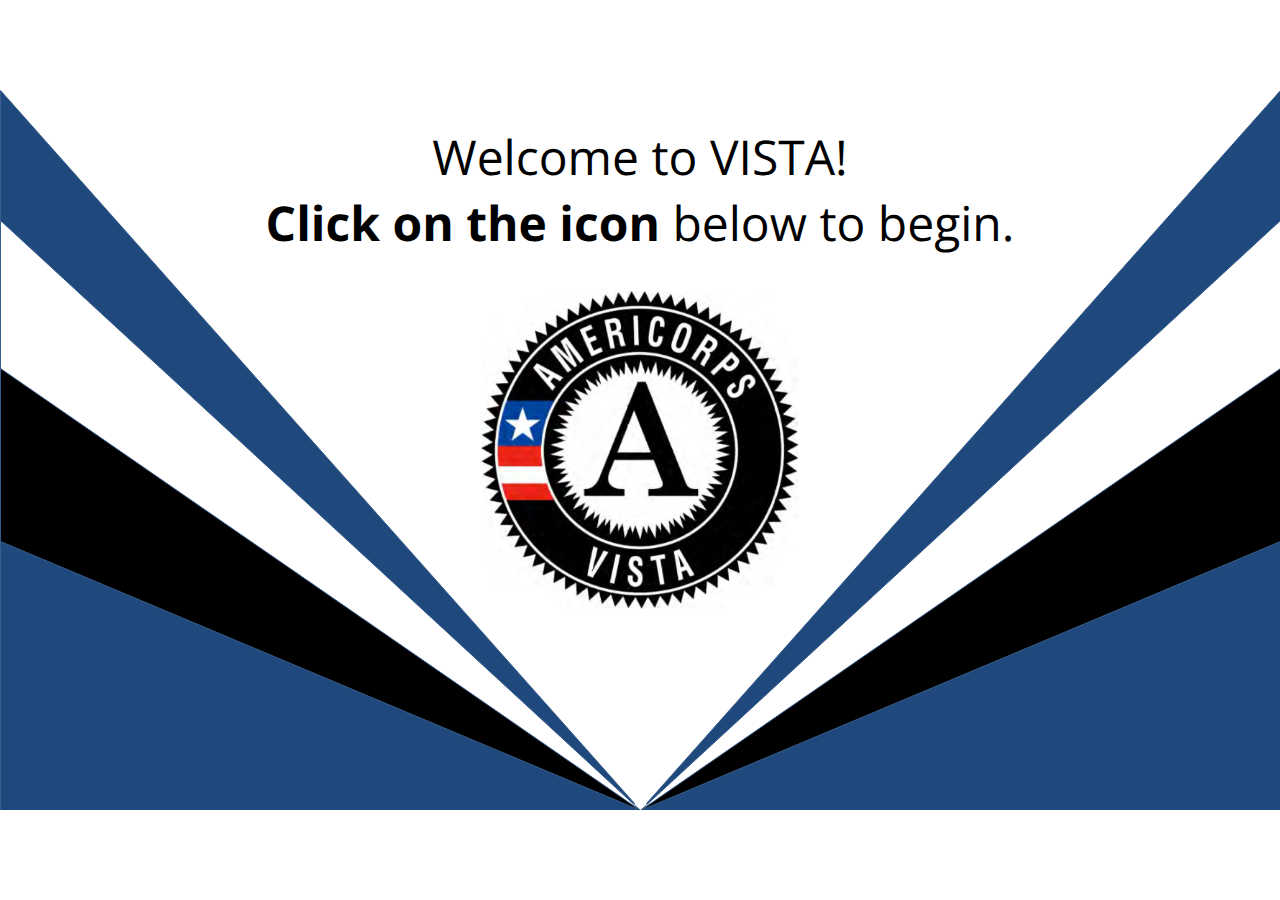
<file: index.html>
﻿<!doctype html>
<html lang="es">
<head>
  <meta charset="utf-8">
  <!-- Created using Storyline 360 - http://www.articulate.com  -->
  <!-- version: 3.85.31840.0 -->
  <title>VISTA overview</title>
  <meta http-equiv="x-ua-compatible" content="IE=edge"/>
  <meta name="viewport" content="width=device-width,initial-scale=1,user-scalable=no,shrink-to-fit=no,minimal-ui"/>
  <meta name="apple-mobile-web-app-capable" content="yes"/>
  <style>
    html, body { height: 100%; padding: 0; margin: 0 }
    #app { height: 100%; width: 100%; }
  </style>

  <script>
    window.DS = {};
    window.globals = {
      DATA_PATH_BASE: '',
      HAS_FRAME: true,
      HAS_SLIDE: true,

      lmsPresent: false,
      tinCanPresent: false,
      cmi5Present: false,
      aoSupport: false,
      scale: 'noscale',
      captureRc: false,
      browserSize: 'optimal',
      bgColor: '#FFFFFF',
      features: 'ConnectionMessages,DropInBase,DropInMisc,DropInVectors,DropInVideo,JsApi,LayerPresentAsDialog,MultipleQuizTracking,UpdatedThemeEditor',
      themeName: 'unified',
      preloaderColor: '#8C8C8C',
      suppressAnalytics: false,
      productChannel: 'stable',
      publishSource: 'storyline',
      aid: 'aid|88ed7c17-4978-46bf-83a7-16f9adb5d063',
      cid: '6c54210f-3cc0-43fe-88ca-e4f42cdb49b1',
      playerVersion: '3.85.31840.0',
      publishTimestamp: '2024-03-29T15:01:54.1437670Z',
      maxIosVideoElements: 10,
      connectionSettings: { message: 'Est%C3%A1s%20fuera%20de%20l%C3%ADnea.%20Tratando%20de%20reconectar...', useDarkTheme: true, mode: 'disabled' },
      hasFeature: function(feature) {
        return this.features.split(',').includes(feature);
      },
      
      parseParams: function(qs) {
        if (window.globals.parsedParams != null) {
          return window.globals.parsedParams;
        }
        qs = (qs || window.location.search.substr(1)).split('+').join(' ');
        var params = {},
            tokens,
            re = /[?&]?([^=]+)=([^&]*)/g;

        while (tokens = re.exec(qs)) {
          params[decodeURIComponent(tokens[1]).trim()] =
            decodeURIComponent(tokens[2]).trim();
        }
        window.globals.parsedParams = params;
        return params;
      }

    };
  </script>
  <script>
    var isIe11 = ('ActiveXObject' in window || window.MSBlobBuilder != null)
      && window.msCrypto != null && !window.ActiveXObject;
    if (isIe11) {
      window.globals.unsupportedBrowser = true;
      document.write(atob('[base64]'));
    }
  </script>

  <script>
    if (window.globals.hasFeature('MultiLanguageSupport')) {
      
      
    }
  </script>

  
  <script>window.THREE = { };</script>
  
</head>
<body style="background: #FFFFFF" class="cs-HTML theme-unified">
  <!-- 360 -->
  <script>!function(){var e,i=/iPhone/i,o=/iPod/i,n=/iPad/i,t=/\biOS-universal(?:.+)Mac\b/i,r=/\bAndroid(?:.+)Mobile\b/i,a=/Android/i,d=/(?:SD4930UR|\bSilk(?:.+)Mobile\b)/i,p=/Silk/i,l=/Windows Phone/i,u=/\bWindows(?:.+)ARM\b/i,b=/BlackBerry/i,s=/BB10/i,c=/Opera Mini/i,f=/\b(CriOS|Chrome)(?:.+)Mobile/i,h=/Mobile(?:.+)Firefox\b/i,v=function(e){return void 0!==e&&"MacIntel"===e.platform&&"number"==typeof e.maxTouchPoints&&e.maxTouchPoints>1&&"undefined"==typeof MSStream};e=function(e){var m={userAgent:"",platform:"",maxTouchPoints:0};e||"undefined"==typeof navigator?"string"==typeof e?m.userAgent=e:e&&e.userAgent&&(m={userAgent:e.userAgent,platform:e.platform,maxTouchPoints:e.maxTouchPoints||0}):m={userAgent:navigator.userAgent,platform:navigator.platform,maxTouchPoints:navigator.maxTouchPoints||0};var g=m.userAgent,y=g.split("[FBAN");void 0!==y[1]&&(g=y[0]),void 0!==(y=g.split("Twitter"))[1]&&(g=y[0]);var A=function(e){return function(i){return i.test(e)}}(g),w={apple:{phone:A(i)&&!A(l),ipod:A(o),tablet:!A(i)&&(A(n)||v(m))&&!A(l),universal:A(t),device:(A(i)||A(o)||A(n)||A(t)||v(m))&&!A(l)},amazon:{phone:A(d),tablet:!A(d)&&A(p),device:A(d)||A(p)},android:{phone:!A(l)&&A(d)||!A(l)&&A(r),tablet:!A(l)&&!A(d)&&!A(r)&&(A(p)||A(a)),device:!A(l)&&(A(d)||A(p)||A(r)||A(a))||A(/\bokhttp\b/i)},windows:{phone:A(l),tablet:A(u),device:A(l)||A(u)},other:{blackberry:A(b),blackberry10:A(s),opera:A(c),firefox:A(h),chrome:A(f),device:A(b)||A(s)||A(c)||A(h)||A(f)},any:!1,phone:!1,tablet:!1};return w.any=w.apple.device||w.android.device||w.windows.device||w.other.device,w.phone=w.apple.phone||w.android.phone||w.windows.phone,w.tablet=w.apple.tablet||w.android.tablet||w.windows.tablet,w}(),"object"==typeof exports&&"undefined"!=typeof module?module.exports=e:"function"==typeof define&&define.amd?define((function(){return e})):this.isMobile=e}();
    window.isMobile.apple.tablet = window.isMobile.apple.tablet ||
      (navigator.platform === 'MacIntel' && navigator.maxTouchPoints > 1);
    window.isMobile.apple.device = window.isMobile.apple.device || window.isMobile.apple.tablet;
    window.isMobile.tablet = window.isMobile.tablet || window.isMobile.apple.tablet;
    window.isMobile.any = window.isMobile.any || window.isMobile.apple.tablet;
  </script>

  <div id="focus-sink" tabindex="-1"></div>

  <div id="preso"></div>
  <script>
    (function() {

      var classTypes = [ 'desktop', 'mobile', 'phone', 'tablet' ];

      var addDeviceClasses = function(prefix, testObj) {
        var curr, i;
        for (i = 0; i < classTypes.length; i++) {
          curr = classTypes[i];
          if (testObj[curr]) {
            document.body.classList.add(prefix + curr);
          }
        }
      };

      var params = window.globals.parseParams(),
          isDevicePreview = params.devicepreview === '1',
          isPhoneOverride = params.deviceType === 'phone' || (isDevicePreview && params.phone == '1'),
          isTabletOverride = (params.deviceType === 'tablet' || isDevicePreview) && !isPhoneOverride,
          isMobileOverride = isPhoneOverride || isTabletOverride;

      var deviceView = {
        desktop: !window.isMobile.any && !isMobileOverride,
        mobile: window.isMobile.any || isMobileOverride,
        phone: isPhoneOverride || (window.isMobile.phone && !isTabletOverride),
        tablet: isTabletOverride || window.isMobile.tablet
      };

      window.globals.deviceView = deviceView;
      window.isMobile.desktop = !window.isMobile.any;
      window.isMobile.mobile = window.isMobile.any;

      addDeviceClasses('view-', deviceView);

    })();
  </script>
  
  <script src='story_content/user.js' type=text/javascript></script>
  <div class="slide-loader"></div>

  <script>
    var doc = document, loader = doc.body.querySelector('.slide-loader'); [ 1, 2, 3 ].forEach(function(n) { var d = doc.createElement('div'); d.style.backgroundColor = window.globals.preloaderColor; d.classList.add('mobile-loader-dot'); d.classList.add('dot' + n); loader.appendChild(d); });
  </script>

  <div class="mobile-load-title-overlay" style="display: none">
    <div class="mobile-load-title">VISTA overview</div>
  </div>

  <div class="mobile-chrome-warning"></div>

  
<style>
  .warn-connection-dialog {
    display: none;
    background: transparent;
    pointer-events: all;
    position: fixed;
    left: 0;
    top: 0;
    width: 100%;
    height: 100%;
    z-index: 999;
  }

  .warn-connection-content {
    pointer-events: all;
    border-radius: 4px;
    background: white;
    border: 1px solid #E7E7E7;
    color: #333333;
    box-shadow: 0 2px 4px rgba(0, 0, 0, 0.25);
    transition: all 150ms ease-out;
    position: absolute;
    white-space: nowrap;
  }

  .view-phone.is-landscape .warn-connection-content {
    left: 23px;
    bottom: 23px;
  }

  .view-tablet.is-landscape .warn-connection-content {
    left: 50%;
    top: 20px;
    transform: translateX(-50%);
  }

  .view-mobile.is-portrait .warn-connection-content {
    transform: translate(-50%, calc(-100% - 15px));
  }

  .warn-connection-content p {
    display: inline-block;
    margin: 0 8px 0 0;
    line-height: 33px;
    font-size: 11px;
  }

  .warn-connection-content svg {
    position: relative;
    vertical-align: middle;
    margin: 0 2px 2px 8px;
  }

  .view-desktop .warn-connection-content {
    left: 1.5em;
    bottom: 1.5em;
  }

  .view-desktop .warn-connection-content p {
    font-size: 1.1em;
  }

  .is-offline .warn-connection-dialog {
    display: block;
  }

  .is-offline .cs-panel * {
    pointer-events: none !important;
  }

  .is-offline .cs-panel {
    pointer-events: all !important;
  }

  .is-offline #nav-controls * {
    pointer-events: none !important;
  }

  .is-offline #nav-controls {
    pointer-events: all !important;
  }
</style>

<div class="warn-connection-dialog" role="alertdialog" aria-modal="true" tabindex="0" aria-labelledby="warn-connection-message">
  <div class="warn-connection-content">
    <svg width="17" height="15" viewBox="0 0 17 15" xmlns="http://www.w3.org/2000/svg">
      <path fill="#8F0000" stroke="white" d="M16.07,12.98 L15.88,12.23 L9.51,1.21 C8.97,0.26,7.6,0.26,7.06,1.21 L0.69,12.23 C0.15,13.16,0.81,14.36,1.91,14.36 H14.65 C15.47,14.36,16.05,13.7,16.07,12.98 Z"/>
      <path fill="white" stroke="white" d="M8.58,5.5 C8.35,5.28,8.5,5.35,8.21,5.32 C8.09,5.35,7.97,5.49,7.96,5.67 C7.97,5.79,7.98,5.92,7.98,6.04 L7.98,6.04 C7.99,6.17,8,6.31,8.01,6.43 L8.01,6.44 C8.03,6.92,8.06,7.41,8.09,7.9 L8.09,7.9 C8.12,8.39,8.14,8.88,8.17,9.37 C8.17,9.39,8.18,9.42,8.2,9.44 C8.23,9.46,8.25,9.47,8.28,9.47 C8.31,9.47,8.34,9.46,8.35,9.44 C8.37,9.43,8.38,9.4,8.39,9.35 L8.39,9.34 C8.39,9.24,8.4,9.15,8.4,9.05 L8.4,9.05 C8.41,8.96,8.41,8.86,8.42,8.75 C8.43,8.44,8.45,8.12,8.47,7.81 L8.47,7.81 C8.49,7.49,8.51,7.18,8.53,6.87 C8.55,6.46,8.56,6.05,8.59,5.64 L8.6,5.62 C8.6,5.57,8.59,5.53,8.58,5.5 L8.21,5.32 Z"/>
      <circle fill="white" stroke="white" cx="8.3" cy="11.35" r="0.3"/>
    </svg>
    <p id="warn-connection-message">You are offline. Trying to reconnect...</p>
  </div>
</div>

<script>
  (function() {
    window.DS.connection = {
      warningShown: false,
      assets: {},
      loadingAssetGroup: false,
      retryDelay: 500
    };

    var connectionSettings = window.globals.connectionSettings || {};

    // The `window.globals.features` variable must be set in `webpack.dev.config` when testing locally - it is not enough
    // to have it in the data - but it must be set there as well.
    var useConnectionMessages = window.AbortController != null &&
      window.location.protocol != 'file:' &&
      window.globals.features.indexOf('ConnectionMessages') != -1 &&
      connectionSettings.mode === 'normal';

    window.DS.connection.useConnectionMessages = useConnectionMessages;

    var assetCount = 0;
    var checkLoadedId;


    if (useConnectionMessages && connectionSettings != null) {
      var contentEl = document.querySelector('.warn-connection-content');
      var messageEl = contentEl.querySelector('p');

      if (connectionSettings.useDarkTheme) {
        contentEl.style.borderColor = '#BABBBA';
        contentEl.style.backgroundColor = '#282828';
        contentEl.style.color = '#FFFFFF';
      }

      if (connectionSettings.message != null) {
        messageEl.textContent = window.decodeURIComponent(connectionSettings.message);
      }
    }

    function checkAssetsReady() {
      for (var i in DS.connection.assets) {
        if (!DS.connection.assets[i].success) {
          return false;
        }
      }
      return true;
    }

    function stopAssetGroup() {
      if (!useConnectionMessages) { return; }

      assetCount = 0;

      DS.connection.oldAssetGroup = DS.connection.assets;
      DS.connection.assets = {};
      DS.connection.loadingAssetGroup = false;
      clearInterval(checkLoadedId);
    }

    function startAssetGroup() {
      if (!useConnectionMessages) { return; }
      var ticks = 0;
      clearInterval(checkLoadedId);
      checkLoadedId = setInterval(function() {
        var loaded = 0;
        if (assetCount === 0 && loaded === 0) {
          clearInterval(checkLoadedId);
          return;
        }

        for (var i in DS.connection.assets) {
          if (DS.connection.assets[i].success) {
            loaded++;
          }
        }

        if (assetCount === loaded && checkAssetsReady()) {
          for (var i in DS.connection.assets) {
            if (DS.connection.assets[i].action) {
              DS.connection.assets[i].action();
            }
          }
          hideWarning();
          stopAssetGroup();
        }
      }, 100)
    }

    function requiredAsset(url, action, retry, type) {
      if (!useConnectionMessages) { return; }
      if (DS.connection.assets[url]) { return; }

      DS.connection.assets[url] = {
        success: false, action: action, retry: retry, type: type
      };
      assetCount = Object.keys(DS.connection.assets).length;
      if (!DS.connection.loadingAssetGroup) {
        startAssetGroup();
      }
      DS.connection.loadingAssetGroup = true;
    }

    function assetLoaded(url) {
      if (!useConnectionMessages) { return; }
      if (DS.connection.assets[url]) {
        DS.connection.assets[url].success = true;
      }
    }

    function assetFailed(url) {
      if (!useConnectionMessages) { return; }
      if (!DS.connection.assets[url]) {
        if (/\.js$/.test(url) && url.indexOf('transcripts') === -1) {
          setTimeout(function() {
            if (DS.connection.lastSlideLoaded != null) {
              DS.connection.lastSlideLoaded();
            }
          }, DS.connection.retryDelay);
        }
        return;
      }
      if (!DS.connection.warningShown) { showWarning(); }
      if (DS.connection.assets[url].retry) {
        setTimeout(function() {
          if (!DS.connection.assets[url].success) {
            DS.connection.assets[url].retry()
          }
        }, DS.connection.retryDelay);
      }
    }

    function hideWarning() {
      document.body.classList.remove('is-offline');
      DS.connection.warningShown = false;
      enableKeys();
    }
    DS.connection.hideWarning = hideWarning

    function showWarning(btn) {
      document.body.classList.add('is-offline')
      DS.connection.warningShown = true;
      updateWarningPosition();
      disableKeys();
    }

    function updateWarningPosition() {
      if (!DS.connection.warningShown) {
        return;
      }

      var isPortrait = document.body.classList.contains('is-portrait');
      var isMobile = document.body.classList.contains('view-mobile');
      var warningEl = document.querySelector('.warn-connection-content');

      if (isPortrait && isMobile) {
        var slide = document.querySelector('.primary-slide');
        var slideRect = slide != null
          ? slide.getBoundingClientRect()
          : { top: window.innerHeight, left: 0, width: window.innerWidth };

        warningEl.style.top = `${slideRect.top}px`
        warningEl.style.left = `${slideRect.left + slideRect.width / 2}px`
      } else {
        warningEl.style.top = null;
        warningEl.style.left = null;
      }

      window.requestAnimationFrame(updateWarningPosition);
    }

    function onDisableKeyDown(e) {
      e.preventDefault();
      e.stopImmediatePropagation();
    }

    function onDisableKeyUp(e) {
      e.preventDefault();
      e.stopImmediatePropagation();
    }

    var accStyle = document.createElement('style');
    var warnDialogEl = document.querySelector('.warn-connection-dialog');

    function disableKeys() {
      if (DS.views && DS.views.nsStack && DS.views.nsStack.length === 1) {
        DS.views.nsStack[0].tabReachable = false
        DS.views.nsStack[0].updateTabIndex(true, true);
      }

      accStyle.innerHTML = '.acc-shadow-dom { display: none; }';
      document.body.appendChild(accStyle);

      warnDialogEl.parentNode.append(warnDialogEl);
      warnDialogEl.focus();
    }

    function enableKeys() {
      accStyle.remove();
      if (DS.views && DS.views.nsStack && DS.views.nsStack.length === 1 && DS.views.nsStack[0].name === '_frame') {
        DS.views.nsStack[0].tabReachable = true;
        DS.views.nsStack[0].updateTabIndex();
      }
    }

    // these will all be noops if the feature flag isn't set in
    // the data and `window.globals.features`
    DS.connection.requiredAsset = requiredAsset;
    DS.connection.assetLoaded = assetLoaded;
    DS.connection.assetFailed = assetFailed;
    DS.connection.stopAssetGroup = stopAssetGroup;
    DS.connection.startAssetGroup = startAssetGroup;
  })();
</script>


  <script>
    
    if (window.autoSpider && window.vInterfaceObject) {
      document.querySelector('.mobile-load-title-overlay').style.display = 'none';
    }
  </script>

  

  <link rel="stylesheet" href="html5/data/css/output.min.css" data-noprefix/>
</body>
<script src="html5/lib/scripts/bootstrapper.min.js"></script>
</html>
</file>
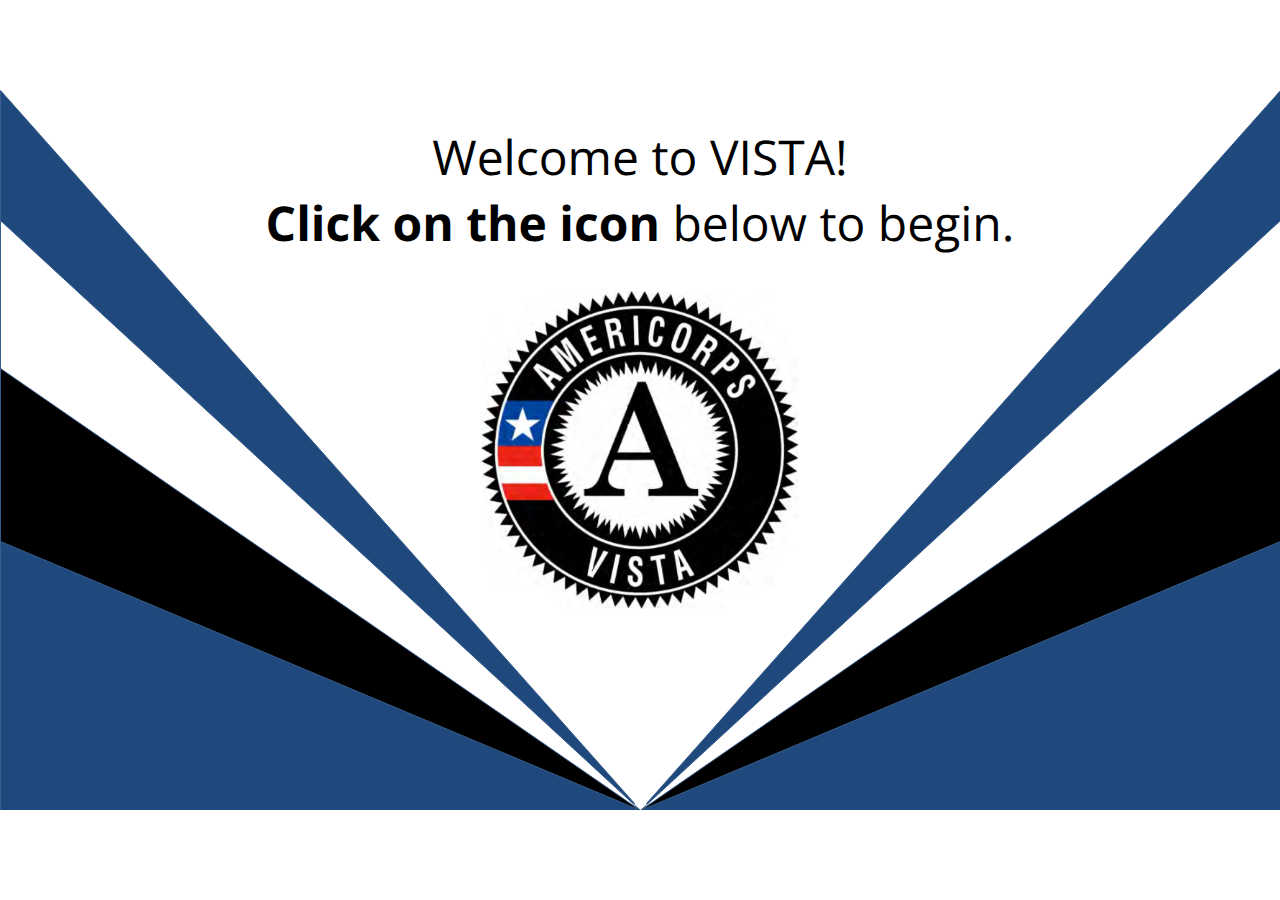
<file: Index.html>
﻿<!doctype html>
<html lang="es">
<head>
  <meta charset="utf-8">
  <!-- Created using Storyline 360 - http://www.articulate.com  -->
  <!-- version: 3.85.31840.0 -->
  <title>VISTA drag and drop with content</title>
  <meta http-equiv="x-ua-compatible" content="IE=edge"/>
  <meta name="viewport" content="width=device-width,initial-scale=1,user-scalable=no,shrink-to-fit=no,minimal-ui"/>
  <meta name="apple-mobile-web-app-capable" content="yes"/>
  <style>
    html, body { height: 100%; padding: 0; margin: 0 }
    #app { height: 100%; width: 100%; }
  </style>

  <script>
    window.DS = {};
    window.globals = {
      DATA_PATH_BASE: '',
      HAS_FRAME: true,
      HAS_SLIDE: true,

      lmsPresent: false,
      tinCanPresent: false,
      cmi5Present: false,
      aoSupport: false,
      scale: 'noscale',
      captureRc: false,
      browserSize: 'optimal',
      bgColor: '#FFFFFF',
      features: 'ConnectionMessages,DropInBase,DropInMisc,DropInVectors,DropInVideo,JsApi,LayerPresentAsDialog,MultipleQuizTracking,UpdatedThemeEditor',
      themeName: 'unified',
      preloaderColor: '#8C8C8C',
      suppressAnalytics: false,
      productChannel: 'stable',
      publishSource: 'storyline',
      aid: 'aid|88ed7c17-4978-46bf-83a7-16f9adb5d063',
      cid: 'b2bbff47-a662-4e9b-ae61-955f897ef055',
      playerVersion: '3.85.31840.0',
      publishTimestamp: '2024-04-04T20:52:44.7672324Z',
      maxIosVideoElements: 10,
      connectionSettings: { message: 'Est%C3%A1s%20fuera%20de%20l%C3%ADnea.%20Tratando%20de%20reconectar...', useDarkTheme: true, mode: 'disabled' },
      hasFeature: function(feature) {
        return this.features.split(',').includes(feature);
      },
      
      parseParams: function(qs) {
        if (window.globals.parsedParams != null) {
          return window.globals.parsedParams;
        }
        qs = (qs || window.location.search.substr(1)).split('+').join(' ');
        var params = {},
            tokens,
            re = /[?&]?([^=]+)=([^&]*)/g;

        while (tokens = re.exec(qs)) {
          params[decodeURIComponent(tokens[1]).trim()] =
            decodeURIComponent(tokens[2]).trim();
        }
        window.globals.parsedParams = params;
        return params;
      }

    };
  </script>
  <script>
    var isIe11 = ('ActiveXObject' in window || window.MSBlobBuilder != null)
      && window.msCrypto != null && !window.ActiveXObject;
    if (isIe11) {
      window.globals.unsupportedBrowser = true;
      document.write(atob('[base64]'));
    }
  </script>

  <script>
    if (window.globals.hasFeature('MultiLanguageSupport')) {
      
      
    }
  </script>

  
  <script>window.THREE = { };</script>
  
</head>
<body style="background: #FFFFFF" class="cs-HTML theme-unified">
  <!-- 360 -->
  <script>!function(){var e,i=/iPhone/i,o=/iPod/i,n=/iPad/i,t=/\biOS-universal(?:.+)Mac\b/i,r=/\bAndroid(?:.+)Mobile\b/i,a=/Android/i,d=/(?:SD4930UR|\bSilk(?:.+)Mobile\b)/i,p=/Silk/i,l=/Windows Phone/i,u=/\bWindows(?:.+)ARM\b/i,b=/BlackBerry/i,s=/BB10/i,c=/Opera Mini/i,f=/\b(CriOS|Chrome)(?:.+)Mobile/i,h=/Mobile(?:.+)Firefox\b/i,v=function(e){return void 0!==e&&"MacIntel"===e.platform&&"number"==typeof e.maxTouchPoints&&e.maxTouchPoints>1&&"undefined"==typeof MSStream};e=function(e){var m={userAgent:"",platform:"",maxTouchPoints:0};e||"undefined"==typeof navigator?"string"==typeof e?m.userAgent=e:e&&e.userAgent&&(m={userAgent:e.userAgent,platform:e.platform,maxTouchPoints:e.maxTouchPoints||0}):m={userAgent:navigator.userAgent,platform:navigator.platform,maxTouchPoints:navigator.maxTouchPoints||0};var g=m.userAgent,y=g.split("[FBAN");void 0!==y[1]&&(g=y[0]),void 0!==(y=g.split("Twitter"))[1]&&(g=y[0]);var A=function(e){return function(i){return i.test(e)}}(g),w={apple:{phone:A(i)&&!A(l),ipod:A(o),tablet:!A(i)&&(A(n)||v(m))&&!A(l),universal:A(t),device:(A(i)||A(o)||A(n)||A(t)||v(m))&&!A(l)},amazon:{phone:A(d),tablet:!A(d)&&A(p),device:A(d)||A(p)},android:{phone:!A(l)&&A(d)||!A(l)&&A(r),tablet:!A(l)&&!A(d)&&!A(r)&&(A(p)||A(a)),device:!A(l)&&(A(d)||A(p)||A(r)||A(a))||A(/\bokhttp\b/i)},windows:{phone:A(l),tablet:A(u),device:A(l)||A(u)},other:{blackberry:A(b),blackberry10:A(s),opera:A(c),firefox:A(h),chrome:A(f),device:A(b)||A(s)||A(c)||A(h)||A(f)},any:!1,phone:!1,tablet:!1};return w.any=w.apple.device||w.android.device||w.windows.device||w.other.device,w.phone=w.apple.phone||w.android.phone||w.windows.phone,w.tablet=w.apple.tablet||w.android.tablet||w.windows.tablet,w}(),"object"==typeof exports&&"undefined"!=typeof module?module.exports=e:"function"==typeof define&&define.amd?define((function(){return e})):this.isMobile=e}();
    window.isMobile.apple.tablet = window.isMobile.apple.tablet ||
      (navigator.platform === 'MacIntel' && navigator.maxTouchPoints > 1);
    window.isMobile.apple.device = window.isMobile.apple.device || window.isMobile.apple.tablet;
    window.isMobile.tablet = window.isMobile.tablet || window.isMobile.apple.tablet;
    window.isMobile.any = window.isMobile.any || window.isMobile.apple.tablet;
  </script>

  <div id="focus-sink" tabindex="-1"></div>

  <div id="preso"></div>
  <script>
    (function() {

      var classTypes = [ 'desktop', 'mobile', 'phone', 'tablet' ];

      var addDeviceClasses = function(prefix, testObj) {
        var curr, i;
        for (i = 0; i < classTypes.length; i++) {
          curr = classTypes[i];
          if (testObj[curr]) {
            document.body.classList.add(prefix + curr);
          }
        }
      };

      var params = window.globals.parseParams(),
          isDevicePreview = params.devicepreview === '1',
          isPhoneOverride = params.deviceType === 'phone' || (isDevicePreview && params.phone == '1'),
          isTabletOverride = (params.deviceType === 'tablet' || isDevicePreview) && !isPhoneOverride,
          isMobileOverride = isPhoneOverride || isTabletOverride;

      var deviceView = {
        desktop: !window.isMobile.any && !isMobileOverride,
        mobile: window.isMobile.any || isMobileOverride,
        phone: isPhoneOverride || (window.isMobile.phone && !isTabletOverride),
        tablet: isTabletOverride || window.isMobile.tablet
      };

      window.globals.deviceView = deviceView;
      window.isMobile.desktop = !window.isMobile.any;
      window.isMobile.mobile = window.isMobile.any;

      addDeviceClasses('view-', deviceView);

    })();
  </script>
  
  <script src='story_content/user.js' type=text/javascript></script>
  <div class="slide-loader"></div>

  <script>
    var doc = document, loader = doc.body.querySelector('.slide-loader'); [ 1, 2, 3 ].forEach(function(n) { var d = doc.createElement('div'); d.style.backgroundColor = window.globals.preloaderColor; d.classList.add('mobile-loader-dot'); d.classList.add('dot' + n); loader.appendChild(d); });
  </script>

  <div class="mobile-load-title-overlay" style="display: none">
    <div class="mobile-load-title">VISTA drag and drop with content</div>
  </div>

  <div class="mobile-chrome-warning"></div>

  
<style>
  .warn-connection-dialog {
    display: none;
    background: transparent;
    pointer-events: all;
    position: fixed;
    left: 0;
    top: 0;
    width: 100%;
    height: 100%;
    z-index: 999;
  }

  .warn-connection-content {
    pointer-events: all;
    border-radius: 4px;
    background: white;
    border: 1px solid #E7E7E7;
    color: #333333;
    box-shadow: 0 2px 4px rgba(0, 0, 0, 0.25);
    transition: all 150ms ease-out;
    position: absolute;
    white-space: nowrap;
  }

  .view-phone.is-landscape .warn-connection-content {
    left: 23px;
    bottom: 23px;
  }

  .view-tablet.is-landscape .warn-connection-content {
    left: 50%;
    top: 20px;
    transform: translateX(-50%);
  }

  .view-mobile.is-portrait .warn-connection-content {
    transform: translate(-50%, calc(-100% - 15px));
  }

  .warn-connection-content p {
    display: inline-block;
    margin: 0 8px 0 0;
    line-height: 33px;
    font-size: 11px;
  }

  .warn-connection-content svg {
    position: relative;
    vertical-align: middle;
    margin: 0 2px 2px 8px;
  }

  .view-desktop .warn-connection-content {
    left: 1.5em;
    bottom: 1.5em;
  }

  .view-desktop .warn-connection-content p {
    font-size: 1.1em;
  }

  .is-offline .warn-connection-dialog {
    display: block;
  }

  .is-offline .cs-panel * {
    pointer-events: none !important;
  }

  .is-offline .cs-panel {
    pointer-events: all !important;
  }

  .is-offline #nav-controls * {
    pointer-events: none !important;
  }

  .is-offline #nav-controls {
    pointer-events: all !important;
  }
</style>

<div class="warn-connection-dialog" role="alertdialog" aria-modal="true" tabindex="0" aria-labelledby="warn-connection-message">
  <div class="warn-connection-content">
    <svg width="17" height="15" viewBox="0 0 17 15" xmlns="http://www.w3.org/2000/svg">
      <path fill="#8F0000" stroke="white" d="M16.07,12.98 L15.88,12.23 L9.51,1.21 C8.97,0.26,7.6,0.26,7.06,1.21 L0.69,12.23 C0.15,13.16,0.81,14.36,1.91,14.36 H14.65 C15.47,14.36,16.05,13.7,16.07,12.98 Z"/>
      <path fill="white" stroke="white" d="M8.58,5.5 C8.35,5.28,8.5,5.35,8.21,5.32 C8.09,5.35,7.97,5.49,7.96,5.67 C7.97,5.79,7.98,5.92,7.98,6.04 L7.98,6.04 C7.99,6.17,8,6.31,8.01,6.43 L8.01,6.44 C8.03,6.92,8.06,7.41,8.09,7.9 L8.09,7.9 C8.12,8.39,8.14,8.88,8.17,9.37 C8.17,9.39,8.18,9.42,8.2,9.44 C8.23,9.46,8.25,9.47,8.28,9.47 C8.31,9.47,8.34,9.46,8.35,9.44 C8.37,9.43,8.38,9.4,8.39,9.35 L8.39,9.34 C8.39,9.24,8.4,9.15,8.4,9.05 L8.4,9.05 C8.41,8.96,8.41,8.86,8.42,8.75 C8.43,8.44,8.45,8.12,8.47,7.81 L8.47,7.81 C8.49,7.49,8.51,7.18,8.53,6.87 C8.55,6.46,8.56,6.05,8.59,5.64 L8.6,5.62 C8.6,5.57,8.59,5.53,8.58,5.5 L8.21,5.32 Z"/>
      <circle fill="white" stroke="white" cx="8.3" cy="11.35" r="0.3"/>
    </svg>
    <p id="warn-connection-message">You are offline. Trying to reconnect...</p>
  </div>
</div>

<script>
  (function() {
    window.DS.connection = {
      warningShown: false,
      assets: {},
      loadingAssetGroup: false,
      retryDelay: 500
    };

    var connectionSettings = window.globals.connectionSettings || {};

    // The `window.globals.features` variable must be set in `webpack.dev.config` when testing locally - it is not enough
    // to have it in the data - but it must be set there as well.
    var useConnectionMessages = window.AbortController != null &&
      window.location.protocol != 'file:' &&
      window.globals.features.indexOf('ConnectionMessages') != -1 &&
      connectionSettings.mode === 'normal';

    window.DS.connection.useConnectionMessages = useConnectionMessages;

    var assetCount = 0;
    var checkLoadedId;


    if (useConnectionMessages && connectionSettings != null) {
      var contentEl = document.querySelector('.warn-connection-content');
      var messageEl = contentEl.querySelector('p');

      if (connectionSettings.useDarkTheme) {
        contentEl.style.borderColor = '#BABBBA';
        contentEl.style.backgroundColor = '#282828';
        contentEl.style.color = '#FFFFFF';
      }

      if (connectionSettings.message != null) {
        messageEl.textContent = window.decodeURIComponent(connectionSettings.message);
      }
    }

    function checkAssetsReady() {
      for (var i in DS.connection.assets) {
        if (!DS.connection.assets[i].success) {
          return false;
        }
      }
      return true;
    }

    function stopAssetGroup() {
      if (!useConnectionMessages) { return; }

      assetCount = 0;

      DS.connection.oldAssetGroup = DS.connection.assets;
      DS.connection.assets = {};
      DS.connection.loadingAssetGroup = false;
      clearInterval(checkLoadedId);
    }

    function startAssetGroup() {
      if (!useConnectionMessages) { return; }
      var ticks = 0;
      clearInterval(checkLoadedId);
      checkLoadedId = setInterval(function() {
        var loaded = 0;
        if (assetCount === 0 && loaded === 0) {
          clearInterval(checkLoadedId);
          return;
        }

        for (var i in DS.connection.assets) {
          if (DS.connection.assets[i].success) {
            loaded++;
          }
        }

        if (assetCount === loaded && checkAssetsReady()) {
          for (var i in DS.connection.assets) {
            if (DS.connection.assets[i].action) {
              DS.connection.assets[i].action();
            }
          }
          hideWarning();
          stopAssetGroup();
        }
      }, 100)
    }

    function requiredAsset(url, action, retry, type) {
      if (!useConnectionMessages) { return; }
      if (DS.connection.assets[url]) { return; }

      DS.connection.assets[url] = {
        success: false, action: action, retry: retry, type: type
      };
      assetCount = Object.keys(DS.connection.assets).length;
      if (!DS.connection.loadingAssetGroup) {
        startAssetGroup();
      }
      DS.connection.loadingAssetGroup = true;
    }

    function assetLoaded(url) {
      if (!useConnectionMessages) { return; }
      if (DS.connection.assets[url]) {
        DS.connection.assets[url].success = true;
      }
    }

    function assetFailed(url) {
      if (!useConnectionMessages) { return; }
      if (!DS.connection.assets[url]) {
        if (/\.js$/.test(url) && url.indexOf('transcripts') === -1) {
          setTimeout(function() {
            if (DS.connection.lastSlideLoaded != null) {
              DS.connection.lastSlideLoaded();
            }
          }, DS.connection.retryDelay);
        }
        return;
      }
      if (!DS.connection.warningShown) { showWarning(); }
      if (DS.connection.assets[url].retry) {
        setTimeout(function() {
          if (!DS.connection.assets[url].success) {
            DS.connection.assets[url].retry()
          }
        }, DS.connection.retryDelay);
      }
    }

    function hideWarning() {
      document.body.classList.remove('is-offline');
      DS.connection.warningShown = false;
      enableKeys();
    }
    DS.connection.hideWarning = hideWarning

    function showWarning(btn) {
      document.body.classList.add('is-offline')
      DS.connection.warningShown = true;
      updateWarningPosition();
      disableKeys();
    }

    function updateWarningPosition() {
      if (!DS.connection.warningShown) {
        return;
      }

      var isPortrait = document.body.classList.contains('is-portrait');
      var isMobile = document.body.classList.contains('view-mobile');
      var warningEl = document.querySelector('.warn-connection-content');

      if (isPortrait && isMobile) {
        var slide = document.querySelector('.primary-slide');
        var slideRect = slide != null
          ? slide.getBoundingClientRect()
          : { top: window.innerHeight, left: 0, width: window.innerWidth };

        warningEl.style.top = `${slideRect.top}px`
        warningEl.style.left = `${slideRect.left + slideRect.width / 2}px`
      } else {
        warningEl.style.top = null;
        warningEl.style.left = null;
      }

      window.requestAnimationFrame(updateWarningPosition);
    }

    function onDisableKeyDown(e) {
      e.preventDefault();
      e.stopImmediatePropagation();
    }

    function onDisableKeyUp(e) {
      e.preventDefault();
      e.stopImmediatePropagation();
    }

    var accStyle = document.createElement('style');
    var warnDialogEl = document.querySelector('.warn-connection-dialog');

    function disableKeys() {
      if (DS.views && DS.views.nsStack && DS.views.nsStack.length === 1) {
        DS.views.nsStack[0].tabReachable = false
        DS.views.nsStack[0].updateTabIndex(true, true);
      }

      accStyle.innerHTML = '.acc-shadow-dom { display: none; }';
      document.body.appendChild(accStyle);

      warnDialogEl.parentNode.append(warnDialogEl);
      warnDialogEl.focus();
    }

    function enableKeys() {
      accStyle.remove();
      if (DS.views && DS.views.nsStack && DS.views.nsStack.length === 1 && DS.views.nsStack[0].name === '_frame') {
        DS.views.nsStack[0].tabReachable = true;
        DS.views.nsStack[0].updateTabIndex();
      }
    }

    // these will all be noops if the feature flag isn't set in
    // the data and `window.globals.features`
    DS.connection.requiredAsset = requiredAsset;
    DS.connection.assetLoaded = assetLoaded;
    DS.connection.assetFailed = assetFailed;
    DS.connection.stopAssetGroup = stopAssetGroup;
    DS.connection.startAssetGroup = startAssetGroup;
  })();
</script>


  <script>
    
    if (window.autoSpider && window.vInterfaceObject) {
      document.querySelector('.mobile-load-title-overlay').style.display = 'none';
    }
  </script>

  

  <link rel="stylesheet" href="html5/data/css/output.min.css" data-noprefix/>
</body>
<script src="html5/lib/scripts/bootstrapper.min.js"></script>
</html>
</file>
